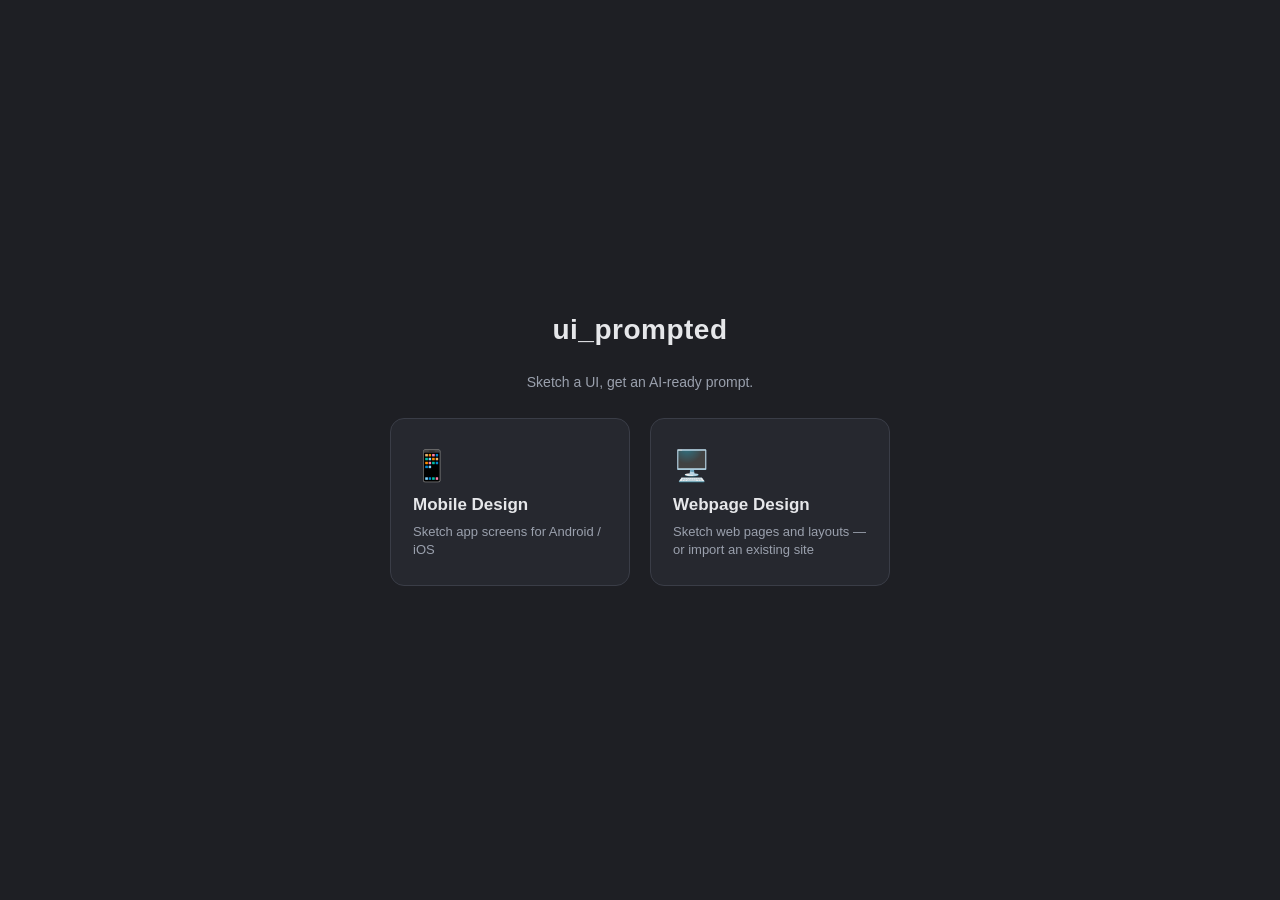
<file: index.html>
<!DOCTYPE html>
<!--
  ui_prompted — 入口页 / Entry page
  选择设计类型：手机端 / 网页端。Pick a design mode: mobile or webpage.
  自包含（不依赖 sketcher.css/js）。Self-contained (no sketcher.css/js dependency).
-->
<html lang="en">
<head>
<meta charset="UTF-8">
<meta name="viewport" content="width=device-width, initial-scale=1.0">
<title>ui_prompted</title>
<style>
  :root {
    --bg: #1e1f24;
    --panel: #26282f;
    --panel-2: #2e3038;
    --border: #3a3d47;
    --text: #e6e7ea;
    --muted: #9aa0ad;
    --accent: #5b9dff;
  }
  * { box-sizing: border-box; }
  html, body { margin: 0; height: 100%; }
  body {
    font-family: -apple-system, "Segoe UI", "PingFang SC", "Microsoft YaHei", Roboto, sans-serif;
    background: var(--bg);
    color: var(--text);
    display: flex;
    flex-direction: column;
    align-items: center;
    justify-content: center;
    gap: 28px;
    padding: 24px;
  }
  h1 { margin: 0; font-size: 28px; letter-spacing: .5px; }
  .sub { margin: 0; color: var(--muted); font-size: 14px; }
  .cards { display: flex; gap: 20px; flex-wrap: wrap; justify-content: center; }
  .card {
    display: flex; flex-direction: column; gap: 8px;
    width: 240px; padding: 26px 22px;
    background: var(--panel);
    border: 1px solid var(--border);
    border-radius: 14px;
    color: var(--text);
    text-decoration: none;
    transition: border-color .15s, background .15s, transform .15s;
  }
  .card:hover {
    border-color: var(--accent);
    background: var(--panel-2);
    transform: translateY(-2px);
  }
  .card .emoji { font-size: 30px; }
  .card b { font-size: 17px; }
  .card span { color: var(--muted); font-size: 13px; line-height: 1.4; }
</style>
</head>
<body>
  <h1>ui_prompted</h1>
  <p class="sub">Sketch a UI, get an AI-ready prompt.</p>
  <div class="cards">
    <a class="card" href="mobile_design.html">
      <span class="emoji">📱</span>
      <b>Mobile Design</b>
      <span>Sketch app screens for Android / iOS</span>
    </a>
    <a class="card" href="webpage_design.html">
      <span class="emoji">🖥️</span>
      <b>Webpage Design</b>
      <span>Sketch web pages and layouts — or import an existing site</span>
    </a>
  </div>
</body>
</html>
</file>
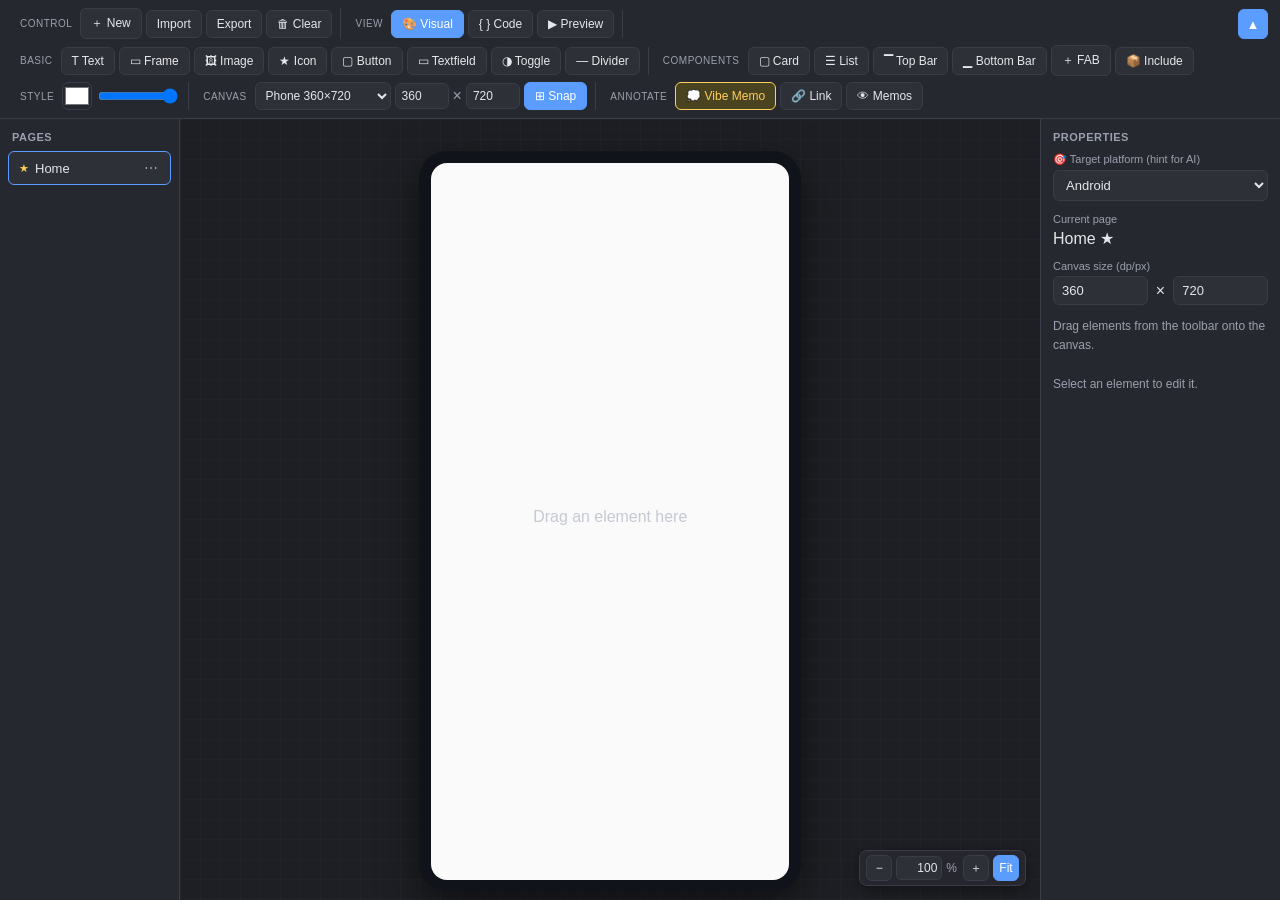
<file: mobile_design.html>
<!DOCTYPE html>
<!--
  ui_prompted — 手机端 UI 草图工具 / Mobile UI sketch tool (Android / iOS)
  无需构建，浏览器直接打开。配置在本页内联（APP_CONFIG），引擎在 sketcher.js。
  No build step, open directly in a browser. Config is inline (APP_CONFIG); engine in sketcher.js.
-->
<html lang="en">
<head>
<meta charset="UTF-8">
<meta name="viewport" content="width=device-width, initial-scale=1.0">
<title>ui_prompted · Mobile UI Sketch</title>
<link rel="stylesheet" href="sketcher.css">
</head>
<body class="mode-visual">

<!-- always-visible collapse/expand toggle / 始终可见的折叠·展开按钮 -->
<button class="tool" id="tbToggle" data-act="toggletb" title="Collapse / expand toolbar">▲</button>

<!-- ======== Toolbar / 工具栏 ======== -->
<div id="toolbar">
  <div class="group">
    <span class="group-label">Control</span>
    <button class="tool" data-act="newpage">＋ New</button>
    <button class="tool" data-act="import">Import</button>
    <button class="tool" data-act="export">Export</button>
    <button class="tool" data-act="clear" title="Clear everything (all pages)">🗑 Clear</button>
  </div>

  <div class="group">
    <span class="group-label">View</span>
    <button class="tool" data-act="view" data-mode="visual">🎨 Visual</button>
    <button class="tool" data-act="view" data-mode="code">{ } Code</button>
    <button class="tool" data-act="view" data-mode="preview">▶ Preview</button>
  </div>

  <!-- element palette, generated from APP_CONFIG.palette / 元素面板，由 APP_CONFIG.palette 生成 -->
  <div id="paletteGroups" style="display:contents"></div>

  <div class="group">
    <span class="group-label">Style</span>
    <input type="color" id="fillColor" value="#ffffff" title="Color">
    <input type="range" id="opacity" min="0" max="1" step="0.05" value="1" title="Opacity">
  </div>

  <div class="group">
    <span class="group-label">Canvas</span>
    <select id="canvasPreset" title="Preset size"></select>
    <input type="number" id="canvasW" class="num" min="120" max="2000" title="Width">
    <span style="color:var(--muted)">×</span>
    <input type="number" id="canvasH" class="num" min="120" max="4000" title="Height">
    <button class="tool active" id="snapBtn" data-act="snap" title="Snap (grid + guides)">⊞ Snap</button>
  </div>

  <div class="group">
    <span class="group-label">Annotate</span>
    <div class="tool vibe draw" draggable="true" data-type="memo">💭 Vibe Memo</div>
    <button class="tool" data-act="link">🔗 Link</button>
    <button class="tool" id="toggleMemo" data-act="foldmemo">👁 Memos</button>
  </div>
</div>

<!-- ======== Mini bar (collapsed) / 折叠后的细条 ======== -->
<div id="tbMini">
  <span class="group-label" style="margin-right:8px">COLLAPSED · tap ▼ to expand</span>
  <button class="tool" data-act="view" data-mode="visual">🎨 Visual</button>
  <button class="tool" data-act="view" data-mode="code">{ } Code</button>
  <button class="tool" data-act="view" data-mode="preview">▶ Preview</button>
</div>

<!-- ======== Main / 主区域 ======== -->
<div id="main">
  <!-- Page list / 页面列表 -->
  <div id="pages">
    <h3>Pages</h3>
    <div id="pageList"></div>
  </div>

  <!-- Canvas / 画布 -->
  <div id="stage">
    <div id="frame" class="frame-phone">
      <svg id="canvas" width="360" height="720" viewBox="0 0 360 720">
        <g id="elLayer"></g>
        <g id="memoLayer"></g>
        <g id="overlay"></g>
      </svg>
    </div>
    <!-- zoom control / 缩放控件 -->
    <div id="zoombar">
      <button class="tool" id="zOut" title="Zoom out">−</button>
      <input type="text" id="zVal" title="Zoom %"><span class="pct">%</span>
      <button class="tool" id="zIn" title="Zoom in">＋</button>
      <button class="tool" id="zFit" title="Fit to window">Fit</button>
    </div>
  </div>

  <!-- Code editor / 代码编辑器 -->
  <div id="codeView">
    <div class="code-toolbar">
      <span>Markdown + XML (editable)</span>
      <span class="spacer"></span>
      <button class="tool primary" id="cApply">✓ Apply</button>
      <button class="tool" id="cRegen">↻ Regenerate</button>
      <button class="tool" id="cCopy">📋 Copy</button>
      <button class="tool" id="cDownload">⬇ Download .md</button>
    </div>
    <div class="code-wrap">
      <pre id="codeHl" aria-hidden="true"><code></code></pre>
      <textarea id="codeArea" spellcheck="false"></textarea>
    </div>
  </div>

  <!-- Properties / 属性面板 -->
  <div id="props">
    <h3>Properties</h3>
    <div id="propBody"></div>
  </div>
</div>

<div class="toast" id="toast"></div>
<input type="file" id="fileInput" accept=".json,application/json" style="display:none">

<script>
"use strict";
// ====================================================================
// Mobile config / 手机端配置 — read by sketcher.js (load order matters)
// ====================================================================
window.APP_CONFIG = {
  storeKey: "ui_prompted-project-v1",
  storeKeyLegacy: "easy-xml-project-v1",   // pre-rename key; read once for migration
  prefsKey: "ui_prompted-prefs-v1",
  prefsKeyLegacy: "easy-xml-prefs-v1",
  targets: ["Android", "iOS", "Web", "Desktop", "Mobile (generic)"],
  defaultTarget: "Android",
  defaultCanvas: { w: 360, h: 720 },
  canvasPresets: [
    { label: "Phone 360×720",    w: 360,  h: 720 },
    { label: "Phone 360×800",    w: 360,  h: 800 },
    { label: "Phone L 412×915",  w: 412,  h: 915 },
    { label: "Compact 320×568",  w: 320,  h: 568 },
    { label: "Tablet 800×1280",  w: 800,  h: 1280 },
    { label: "Web 1280×800",     w: 1280, h: 800 },
    { label: "Desktop 1440×900", w: 1440, h: 900 },
  ],
  mdFilename: "android-ui.md",
  jsonFilename: "ui_prompted-project.json",
  palette: [
    { label: "Basic",      types: ["text", "rect", "image", "icon", "button", "textfield", "toggle", "divider"] },
    { label: "Components", types: ["card", "list", "topbar", "bottombar", "fab", "include"] },
  ],
  // Each type: defaults (w/h/text/color), optional textPos / posPicker / place(),
  // and draw(g, el) using engine helpers rect/label/line/circle/textXY.
  // 每个类型：默认值，及可选 textPos / posPicker / place()，draw 使用引擎辅助函数。
  types: {
    text: {
      label: "T Text", w: 160, h: 28, text: "Text", color: "#1d2330", textPos: "ml",
      draw(g, el) {
        // plain text label, no box / 纯文本，无边框
        const s = Math.min(Math.max(el.h * 0.7, 12), 28), p = textXY(el, s);
        label(g, p.x, p.y, el.text || "Text", el.color || "#1d2330", s, p.anchor);
      },
    },
    rect: {
      label: "▭ Frame", w: 200, h: 130, text: "", textPos: "tl", posPicker: true,
      draw(g, el) {
        const op = el.opacity != null ? el.opacity : 1;
        rect(g, 0, 0, el.w, el.h, el.color, op, "#3a3d47", 8);
        if (el.text) { const s = 14, p = textXY(el, s); label(g, p.x, p.y, el.text, "#1d2330", s, p.anchor); }
      },
    },
    image: {
      label: "🖼 Image", w: 200, h: 140, text: "", color: "#eef0f3",
      draw(g, el) {
        const op = el.opacity != null ? el.opacity : 1;
        rect(g, 0, 0, el.w, el.h, el.color || "#eef0f3", op, "#c4c9d2", 8);
        line(g, 0, 0, el.w, el.h, "#c4c9d2"); line(g, el.w, 0, 0, el.h, "#c4c9d2");
        label(g, el.w / 2, el.h / 2 + 6, el.text || "🖼", "#8a8f99", 16, "middle");
      },
    },
    icon: {
      label: "★ Icon", w: 44, h: 44, text: "★", color: "#1d2330",
      draw(g, el) {
        const s = Math.min(el.w, el.h) * 0.82;
        label(g, el.w / 2, el.h / 2 + s * 0.35, el.text || "★", el.color || "#1d2330", s, "middle");
      },
    },
    button: {
      label: "▢ Button", w: 140, h: 46, text: "Button", textPos: "mc", posPicker: true,
      draw(g, el) {
        const op = el.opacity != null ? el.opacity : 1;
        rect(g, 0, 0, el.w, el.h, el.color, op, "#3a3d47", 22);
        const s = 15, p = textXY(el, s);
        label(g, p.x, p.y, el.text || "Button", "#1d2330", s, p.anchor, 600);
      },
    },
    textfield: {
      label: "▭ Textfield", w: 240, h: 46, text: "Input...", textPos: "ml", posPicker: true,
      draw(g, el) {
        const op = el.opacity != null ? el.opacity : 1;
        rect(g, 0, 0, el.w, el.h, el.color, op, "#3a3d47", 6);
        const s = 14, p = textXY(el, s);
        label(g, p.x, p.y, el.text || "Input...", el.text ? "#444" : "#8a8f99", s, p.anchor);
      },
    },
    toggle: {
      label: "◑ Toggle", w: 52, h: 30, text: "", color: "#5b9dff",
      draw(g, el) {
        const op = el.opacity != null ? el.opacity : 1;
        const rr = el.h / 2;
        rect(g, 0, 0, el.w, el.h, el.color || "#5b9dff", op, "none", rr);   // "on" track
        circle(g, el.w - rr, rr, rr - 3, "#fff", "none");                   // knob right
      },
    },
    divider: {
      label: "— Divider", w: 240, h: 2, text: "", color: "#d0d0d0",
      place(el, W, H, x, y) { el.w = Math.min(W, 240); el.x = clamp(x - el.w / 2, 0, W - el.w); },
      draw(g, el) {
        const op = el.opacity != null ? el.opacity : 1;
        rect(g, 0, 0, el.w, Math.max(1, el.h), el.color || "#d0d0d0", op, "none", 0);
      },
    },
    card: {
      label: "▢ Card", w: 240, h: 160, text: "", textPos: "tl",
      draw(g, el) {
        const op = el.opacity != null ? el.opacity : 1;
        rect(g, 2, 3, el.w, el.h, "#00000018", op, "none", 12);   // soft shadow / 阴影
        rect(g, 0, 0, el.w, el.h, el.color === "#ffffff" || !el.color ? "#ffffff" : el.color, op, "#e2e5ea", 12);
        if (el.text) { const s = 14, p = textXY(el, s); label(g, p.x, p.y, el.text, "#1d2330", s, p.anchor, 600); }
      },
    },
    list: {
      label: "☰ List", w: 260, h: 220, text: "Item",
      draw(g, el) {
        const op = el.opacity != null ? el.opacity : 1;
        rect(g, 0, 0, el.w, el.h, el.color, op, "#3a3d47", 8);
        const rows = Math.max(2, Math.floor(el.h / 44));
        for (let i = 1; i < rows; i++) { const ly = i * (el.h / rows); line(g, 0, ly, el.w, ly, "#e3e3e3"); }
        for (let i = 0; i < rows; i++) {
          const ly = i * (el.h / rows) + (el.h / rows) / 2 + 4;
          label(g, 14, ly, (el.text || "Item") + " " + (i + 1), "#4a4f59", 13, "start");
        }
      },
    },
    topbar: {
      label: "▔ Top Bar", w: 360, h: 56, text: "Title",
      place(el, W, H) { el.w = W; el.x = 0; el.y = 0; },
      draw(g, el) {
        const op = el.opacity != null ? el.opacity : 1;
        rect(g, 0, 0, el.w, el.h, el.color === "#ffffff" || !el.color ? "#5b9dff" : el.color, op, "none", 0);
        label(g, 16, el.h / 2 + 6, "≡", "#fff", 20, "start");
        label(g, 46, el.h / 2 + 5, el.text || "Title", "#fff", 16, "start", 600);
        label(g, el.w - 16, el.h / 2 + 6, "⋮", "#fff", 20, "end");
      },
    },
    bottombar: {
      label: "▁ Bottom Bar", w: 360, h: 60, text: "Home,Search,Profile",
      place(el, W, H) { el.w = W; el.x = 0; el.y = H - el.h; },
      draw(g, el) {
        const op = el.opacity != null ? el.opacity : 1;
        rect(g, 0, 0, el.w, el.h, el.color === "#ffffff" || !el.color ? "#ffffff" : el.color, op, "#e2e5ea", 0);
        const items = (el.text || "Tab").split(",").map(s => s.trim()).filter(Boolean);
        const n = Math.max(1, items.length);
        items.forEach((it, i) => {
          const cx = (i + 0.5) * (el.w / n);
          circle(g, cx, el.h * 0.32, 8, i === 0 ? "#5b9dff" : "#b9bfca", "none");
          label(g, cx, el.h * 0.78, it, i === 0 ? "#5b9dff" : "#8a8f99", 11, "middle");
        });
      },
    },
    fab: {
      label: "＋ FAB", w: 56, h: 56, text: "＋", color: "#5b9dff",
      place(el, W, H) { el.x = clamp(W - el.w - 16, 0, W - el.w); el.y = clamp(H - el.h - 16, 0, H - el.h); },
      draw(g, el) {
        const rr = Math.min(el.w, el.h) / 2;
        circle(g, el.w / 2, el.h / 2, rr, el.color || "#5b9dff", "none");
        label(g, el.w / 2, el.h / 2 + 8, el.text || "＋", "#fff", rr, "middle", 600);
      },
    },
  },
};
</script>
<script src="sketcher.js"></script>
</body>
</html>
</file>
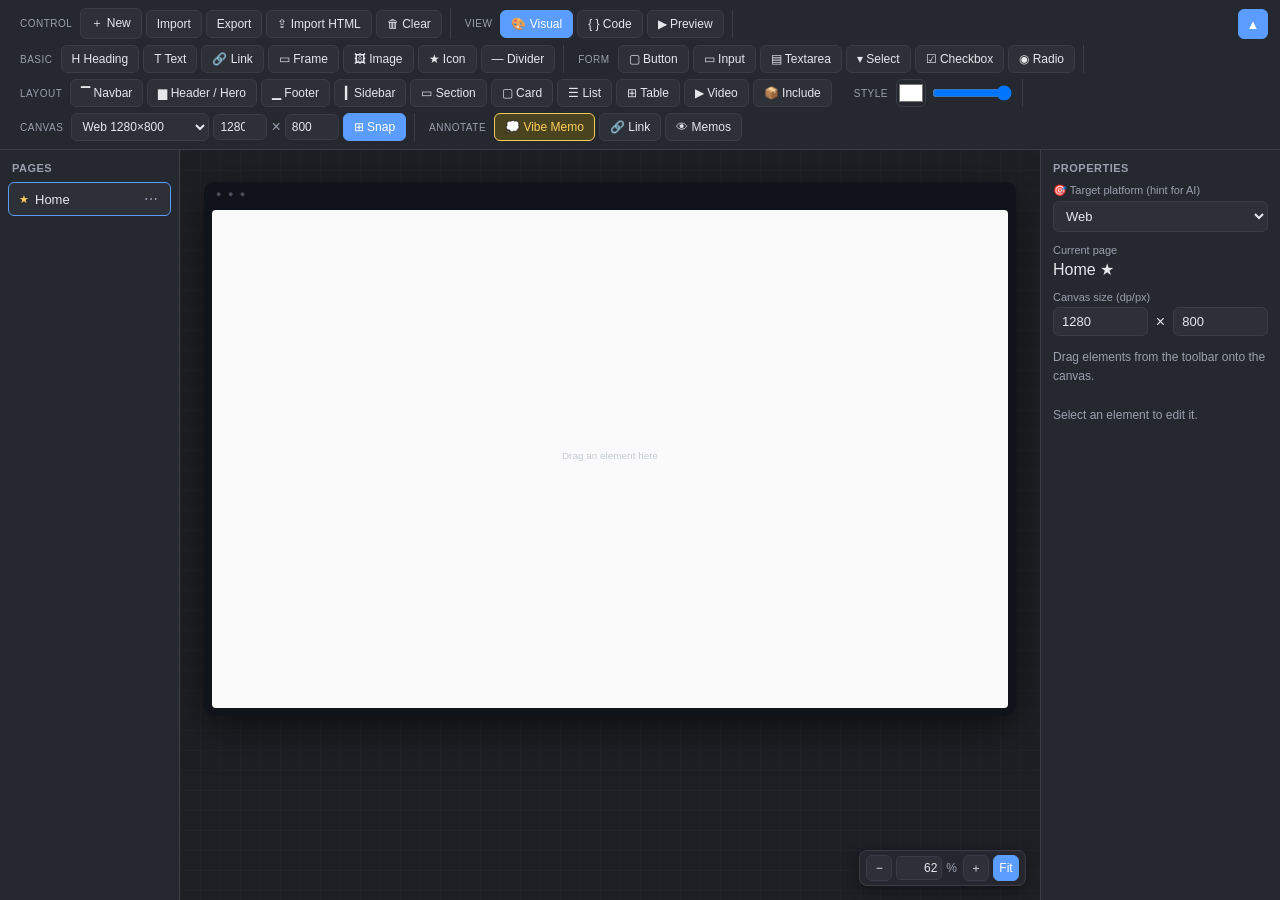
<file: webpage_design.html>
<!DOCTYPE html>
<!--
  ui_prompted — 网页端 UI 草图工具 / Webpage UI sketch tool
  无需构建，浏览器直接打开。配置在本页内联（APP_CONFIG），引擎在 sketcher.js。
  No build step, open directly in a browser. Config is inline (APP_CONFIG); engine in sketcher.js.
-->
<html lang="en">
<head>
<meta charset="UTF-8">
<meta name="viewport" content="width=device-width, initial-scale=1.0">
<title>ui_prompted · Webpage UI Sketch</title>
<link rel="stylesheet" href="sketcher.css">
</head>
<body class="mode-visual">

<!-- always-visible collapse/expand toggle / 始终可见的折叠·展开按钮 -->
<button class="tool" id="tbToggle" data-act="toggletb" title="Collapse / expand toolbar">▲</button>

<!-- ======== Toolbar / 工具栏 ======== -->
<div id="toolbar">
  <div class="group">
    <span class="group-label">Control</span>
    <button class="tool" data-act="newpage">＋ New</button>
    <button class="tool" data-act="import">Import</button>
    <button class="tool" data-act="export">Export</button>
    <button class="tool" id="importHtmlBtn" title="Import an existing website (HTML/CSS) as sketch elements">⇪ Import HTML</button>
    <button class="tool" data-act="clear" title="Clear everything (all pages)">🗑 Clear</button>
  </div>

  <div class="group">
    <span class="group-label">View</span>
    <button class="tool" data-act="view" data-mode="visual">🎨 Visual</button>
    <button class="tool" data-act="view" data-mode="code">{ } Code</button>
    <button class="tool" data-act="view" data-mode="preview">▶ Preview</button>
  </div>

  <!-- element palette, generated from APP_CONFIG.palette / 元素面板，由 APP_CONFIG.palette 生成 -->
  <div id="paletteGroups" style="display:contents"></div>

  <div class="group">
    <span class="group-label">Style</span>
    <input type="color" id="fillColor" value="#ffffff" title="Color">
    <input type="range" id="opacity" min="0" max="1" step="0.05" value="1" title="Opacity">
  </div>

  <div class="group">
    <span class="group-label">Canvas</span>
    <select id="canvasPreset" title="Preset size"></select>
    <input type="number" id="canvasW" class="num" min="120" max="4000" title="Width">
    <span style="color:var(--muted)">×</span>
    <input type="number" id="canvasH" class="num" min="120" max="4000" title="Height">
    <button class="tool active" id="snapBtn" data-act="snap" title="Snap (grid + guides)">⊞ Snap</button>
  </div>

  <div class="group">
    <span class="group-label">Annotate</span>
    <div class="tool vibe draw" draggable="true" data-type="memo">💭 Vibe Memo</div>
    <button class="tool" data-act="link">🔗 Link</button>
    <button class="tool" id="toggleMemo" data-act="foldmemo">👁 Memos</button>
  </div>
</div>

<!-- ======== Mini bar (collapsed) / 折叠后的细条 ======== -->
<div id="tbMini">
  <span class="group-label" style="margin-right:8px">COLLAPSED · click ▼ to expand</span>
  <button class="tool" data-act="view" data-mode="visual">🎨 Visual</button>
  <button class="tool" data-act="view" data-mode="code">{ } Code</button>
  <button class="tool" data-act="view" data-mode="preview">▶ Preview</button>
</div>

<!-- ======== Main / 主区域 ======== -->
<div id="main">
  <!-- Page list / 页面列表 -->
  <div id="pages">
    <h3>Pages</h3>
    <div id="pageList"></div>
  </div>

  <!-- Canvas / 画布 -->
  <div id="stage">
    <div id="frame" class="frame-browser">
      <svg id="canvas" width="1280" height="800" viewBox="0 0 1280 800">
        <g id="elLayer"></g>
        <g id="memoLayer"></g>
        <g id="overlay"></g>
      </svg>
    </div>
    <!-- zoom control / 缩放控件 -->
    <div id="zoombar">
      <button class="tool" id="zOut" title="Zoom out">−</button>
      <input type="text" id="zVal" title="Zoom %"><span class="pct">%</span>
      <button class="tool" id="zIn" title="Zoom in">＋</button>
      <button class="tool" id="zFit" title="Fit to window">Fit</button>
    </div>
  </div>

  <!-- Code editor / 代码编辑器 -->
  <div id="codeView">
    <div class="code-toolbar">
      <span>Markdown + XML (editable)</span>
      <span class="spacer"></span>
      <button class="tool primary" id="cApply">✓ Apply</button>
      <button class="tool" id="cRegen">↻ Regenerate</button>
      <button class="tool" id="cCopy">📋 Copy</button>
      <button class="tool" id="cDownload">⬇ Download .md</button>
    </div>
    <div class="code-wrap">
      <pre id="codeHl" aria-hidden="true"><code></code></pre>
      <textarea id="codeArea" spellcheck="false"></textarea>
    </div>
  </div>

  <!-- Properties / 属性面板 -->
  <div id="props">
    <h3>Properties</h3>
    <div id="propBody"></div>
  </div>
</div>

<div class="toast" id="toast"></div>
<input type="file" id="fileInput" accept=".json,application/json" style="display:none">
<input type="file" id="htmlFiles" multiple accept=".html,.htm,.css" style="display:none">
<input type="file" id="htmlFolder" webkitdirectory style="display:none">

<script>
"use strict";
// ====================================================================
// Webpage config / 网页端配置 — read by sketcher.js (load order matters)
// Element vocabulary follows basic HTML elements / 元素词汇贴合 HTML 基本元素
// ====================================================================
window.APP_CONFIG = {
  storeKey: "ui_prompted-web-project-v1",
  storeKeyLegacy: null,
  prefsKey: "ui_prompted-web-prefs-v1",
  prefsKeyLegacy: null,
  targets: ["Web", "Web (responsive)", "Web (desktop-first)", "PWA"],
  defaultTarget: "Web",
  defaultCanvas: { w: 1280, h: 800 },
  canvasPresets: [
    { label: "Web 1280×800",      w: 1280, h: 800 },
    { label: "Laptop 1366×768",   w: 1366, h: 768 },
    { label: "Desktop 1440×900",  w: 1440, h: 900 },
    { label: "Full HD 1920×1080", w: 1920, h: 1080 },
    { label: "Tablet 768×1024",   w: 768,  h: 1024 },
    { label: "Mobile 390×844",    w: 390,  h: 844 },
  ],
  mdFilename: "web-ui.md",
  jsonFilename: "ui_prompted-web-project.json",
  notePlaceholder: "e.g. primary CTA, submits the signup form on click…",
  palette: [
    { label: "Basic",  types: ["heading", "text", "link", "rect", "image", "icon", "divider"] },
    { label: "Form",   types: ["button", "input", "textarea", "select", "checkbox", "radio"] },
    { label: "Layout", types: ["navbar", "header", "footer", "sidebar", "section", "card", "list", "table", "video", "include"] },
  ],
  types: {
    heading: {
      label: "H Heading", w: 320, h: 40, text: "Heading", color: "#1d2330", textPos: "ml",
      draw(g, el) {
        const s = Math.min(Math.max(el.h * 0.7, 16), 34), p = textXY(el, s);
        label(g, p.x, p.y, el.text || "Heading", el.color || "#1d2330", s, p.anchor, 700);
      },
    },
    text: {
      label: "T Text", w: 280, h: 24, text: "Paragraph text", color: "#1d2330", textPos: "ml",
      draw(g, el) {
        const s = Math.min(Math.max(el.h * 0.7, 12), 28), p = textXY(el, s);
        label(g, p.x, p.y, el.text || "Text", el.color || "#1d2330", s, p.anchor);
      },
    },
    link: {
      label: "🔗 Link", w: 120, h: 22, text: "Link", color: "#2563eb", textPos: "ml",
      draw(g, el) {
        const s = Math.min(Math.max(el.h * 0.7, 12), 24), p = textXY(el, s);
        label(g, p.x, p.y, el.text || "Link", el.color || "#2563eb", s, p.anchor);
        const tw = (el.text || "Link").length * s * 0.55;   // approx underline width / 近似下划线宽
        line(g, p.x, p.y + 3, p.x + Math.min(tw, el.w - 10), p.y + 3, el.color || "#2563eb");
      },
    },
    rect: {
      label: "▭ Frame", w: 280, h: 160, text: "", textPos: "tl", posPicker: true,
      draw(g, el) {
        const op = el.opacity != null ? el.opacity : 1;
        rect(g, 0, 0, el.w, el.h, el.color, op, "#3a3d47", 6);
        if (el.text) { const s = 14, p = textXY(el, s); label(g, p.x, p.y, el.text, "#1d2330", s, p.anchor); }
      },
    },
    image: {
      label: "🖼 Image", w: 240, h: 160, text: "", color: "#eef0f3",
      draw(g, el) {
        const op = el.opacity != null ? el.opacity : 1;
        rect(g, 0, 0, el.w, el.h, el.color || "#eef0f3", op, "#c4c9d2", 6);
        line(g, 0, 0, el.w, el.h, "#c4c9d2"); line(g, el.w, 0, 0, el.h, "#c4c9d2");
        label(g, el.w / 2, el.h / 2 + 6, el.text || "🖼", "#8a8f99", 16, "middle");
      },
    },
    icon: {
      label: "★ Icon", w: 40, h: 40, text: "★", color: "#1d2330",
      draw(g, el) {
        const s = Math.min(el.w, el.h) * 0.82;
        label(g, el.w / 2, el.h / 2 + s * 0.35, el.text || "★", el.color || "#1d2330", s, "middle");
      },
    },
    divider: {
      label: "— Divider", w: 320, h: 2, text: "", color: "#d0d0d0",
      place(el, W, H, x, y) { el.w = Math.min(W, 320); el.x = clamp(x - el.w / 2, 0, W - el.w); },
      draw(g, el) {
        const op = el.opacity != null ? el.opacity : 1;
        rect(g, 0, 0, el.w, Math.max(1, el.h), el.color || "#d0d0d0", op, "none", 0);
      },
    },
    button: {
      label: "▢ Button", w: 140, h: 40, text: "Button", textPos: "mc", posPicker: true,
      draw(g, el) {
        const op = el.opacity != null ? el.opacity : 1;
        rect(g, 0, 0, el.w, el.h, el.color, op, "#3a3d47", 6);
        const s = 15, p = textXY(el, s);
        label(g, p.x, p.y, el.text || "Button", "#1d2330", s, p.anchor, 600);
      },
    },
    input: {
      label: "▭ Input", w: 260, h: 38, text: "Input...", textPos: "ml", posPicker: true,
      draw(g, el) {
        const op = el.opacity != null ? el.opacity : 1;
        rect(g, 0, 0, el.w, el.h, el.color, op, "#3a3d47", 4);
        const s = 14, p = textXY(el, s);
        label(g, p.x, p.y, el.text || "Input...", el.text ? "#444" : "#8a8f99", s, p.anchor);
      },
    },
    textarea: {
      label: "▤ Textarea", w: 320, h: 100, text: "Text...", textPos: "tl",
      draw(g, el) {
        const op = el.opacity != null ? el.opacity : 1;
        rect(g, 0, 0, el.w, el.h, el.color, op, "#3a3d47", 4);
        const s = 14, p = textXY(el, s);
        label(g, p.x, p.y, el.text || "Text...", el.text ? "#444" : "#8a8f99", s, p.anchor);
        // resize grip at bottom-right / 右下角拖拽纹
        line(g, el.w - 10, el.h - 3, el.w - 3, el.h - 10, "#9aa0ad");
        line(g, el.w - 6, el.h - 3, el.w - 3, el.h - 6, "#9aa0ad");
      },
    },
    select: {
      label: "▾ Select", w: 200, h: 38, text: "Option", textPos: "ml",
      draw(g, el) {
        const op = el.opacity != null ? el.opacity : 1;
        rect(g, 0, 0, el.w, el.h, el.color, op, "#3a3d47", 4);
        const s = 14, p = textXY(el, s);
        label(g, p.x, p.y, el.text || "Option", "#444", s, p.anchor);
        label(g, el.w - 12, el.h / 2 + 5, "▾", "#8a8f99", 14, "end");
      },
    },
    checkbox: {
      label: "☑ Checkbox", w: 160, h: 24, text: "Checkbox",
      draw(g, el) {
        const op = el.opacity != null ? el.opacity : 1;
        const cy = el.h / 2;
        rect(g, 0, cy - 8, 16, 16, "#ffffff", op, "#3a3d47", 3);
        label(g, 8, cy + 5, "✓", "#2563eb", 13, "middle", 700);
        label(g, 24, cy + 5, el.text || "Checkbox", "#1d2330", 14, "start");
      },
    },
    radio: {
      label: "◉ Radio", w: 160, h: 24, text: "Radio",
      draw(g, el) {
        const cy = el.h / 2;
        circle(g, 8, cy, 8, "#ffffff", "#3a3d47");
        circle(g, 8, cy, 4, "#2563eb", "none");
        label(g, 24, cy + 5, el.text || "Radio", "#1d2330", 14, "start");
      },
    },
    navbar: {
      label: "▔ Navbar", w: 1280, h: 64, text: "Home,Products,About,Contact",
      place(el, W, H) { el.w = W; el.x = 0; el.y = 0; },
      draw(g, el) {
        const op = el.opacity != null ? el.opacity : 1;
        rect(g, 0, 0, el.w, el.h, el.color === "#ffffff" || !el.color ? "#ffffff" : el.color, op, "#e2e5ea", 0);
        label(g, 20, el.h / 2 + 5, "◼ Logo", "#1d2330", 16, "start", 700);
        const items = (el.text || "Menu").split(",").map(s => s.trim()).filter(Boolean);
        const n = Math.max(1, items.length);
        items.forEach((it, i) => {
          const cx = el.w * 0.45 + (i + 0.5) * (el.w * 0.52 / n);
          label(g, cx, el.h / 2 + 5, it, "#4a4f59", 14, "middle");
        });
      },
    },
    header: {
      label: "▆ Header / Hero", w: 1280, h: 240, text: "Hero headline",
      place(el, W, H) { el.w = W; el.x = 0; },
      draw(g, el) {
        const op = el.opacity != null ? el.opacity : 1;
        rect(g, 0, 0, el.w, el.h, el.color === "#ffffff" || !el.color ? "#eef2f8" : el.color, op, "none", 0);
        label(g, el.w / 2, el.h / 2, el.text || "Hero headline", "#1d2330", 28, "middle", 700);
        label(g, el.w / 2, el.h / 2 + 26, "Sub copy goes here", "#8a8f99", 14, "middle");
      },
    },
    footer: {
      label: "▁ Footer", w: 1280, h: 120, text: "© 2026 Company",
      place(el, W, H) { el.w = W; el.x = 0; el.y = H - el.h; },
      draw(g, el) {
        const op = el.opacity != null ? el.opacity : 1;
        rect(g, 0, 0, el.w, el.h, el.color === "#ffffff" || !el.color ? "#2b2f3a" : el.color, op, "none", 0);
        label(g, el.w / 2, el.h / 2 + 5, el.text || "© 2026 Company", "#c4c9d2", 13, "middle");
      },
    },
    sidebar: {
      label: "▎Sidebar", w: 240, h: 800, text: "Menu 1,Menu 2,Menu 3",
      place(el, W, H) { el.h = H; el.x = 0; el.y = 0; },
      draw(g, el) {
        const op = el.opacity != null ? el.opacity : 1;
        rect(g, 0, 0, el.w, el.h, el.color === "#ffffff" || !el.color ? "#f5f6f8" : el.color, op, "#e2e5ea", 0);
        const items = (el.text || "Menu").split(",").map(s => s.trim()).filter(Boolean);
        items.forEach((it, i) => {
          const ly = 24 + i * 40;
          if (ly > el.h - 12) return;
          label(g, 16, ly + 5, it, "#4a4f59", 14, "start");
          line(g, 8, ly + 20, el.w - 8, ly + 20, "#e3e3e3");
        });
      },
    },
    section: {
      label: "▭ Section", w: 960, h: 300, text: "Section", textPos: "tl", posPicker: true,
      draw(g, el) {
        const op = el.opacity != null ? el.opacity : 1;
        rect(g, 0, 0, el.w, el.h, el.color === "#ffffff" || !el.color ? "#fdfdfd" : el.color, op, "#c4c9d2", 4);
        if (el.text) { const s = 13, p = textXY(el, s); label(g, p.x, p.y, el.text, "#8a8f99", s, p.anchor, 600); }
      },
    },
    card: {
      label: "▢ Card", w: 280, h: 200, text: "", textPos: "tl",
      draw(g, el) {
        const op = el.opacity != null ? el.opacity : 1;
        rect(g, 2, 3, el.w, el.h, "#00000018", op, "none", 10);   // soft shadow / 阴影
        rect(g, 0, 0, el.w, el.h, el.color === "#ffffff" || !el.color ? "#ffffff" : el.color, op, "#e2e5ea", 10);
        if (el.text) { const s = 14, p = textXY(el, s); label(g, p.x, p.y, el.text, "#1d2330", s, p.anchor, 600); }
      },
    },
    list: {
      label: "☰ List", w: 300, h: 220, text: "Item",
      draw(g, el) {
        const op = el.opacity != null ? el.opacity : 1;
        rect(g, 0, 0, el.w, el.h, el.color, op, "#3a3d47", 6);
        const rows = Math.max(2, Math.floor(el.h / 44));
        for (let i = 1; i < rows; i++) { const ly = i * (el.h / rows); line(g, 0, ly, el.w, ly, "#e3e3e3"); }
        for (let i = 0; i < rows; i++) {
          const ly = i * (el.h / rows) + (el.h / rows) / 2 + 4;
          label(g, 14, ly, (el.text || "Item") + " " + (i + 1), "#4a4f59", 13, "start");
        }
      },
    },
    table: {
      label: "⊞ Table", w: 480, h: 220, text: "Col A,Col B,Col C",
      draw(g, el) {
        const op = el.opacity != null ? el.opacity : 1;
        rect(g, 0, 0, el.w, el.h, el.color, op, "#3a3d47", 4);
        const headH = 32;
        rect(g, 0, 0, el.w, headH, "#f0f2f5", op, "#3a3d47", 4);
        const cols = (el.text || "Col").split(",").map(s => s.trim()).filter(Boolean);
        const n = Math.max(1, cols.length);
        cols.forEach((c, i) => {
          const cx = (i + 0.5) * (el.w / n);
          label(g, cx, headH / 2 + 5, c, "#1d2330", 13, "middle", 600);
        });
        for (let i = 1; i < n; i++) line(g, i * (el.w / n), 0, i * (el.w / n), el.h, "#e3e3e3");
        const rows = Math.max(1, Math.floor((el.h - headH) / 36));
        for (let i = 1; i <= rows; i++) {
          const ly = headH + i * ((el.h - headH) / rows);
          if (ly < el.h - 2) line(g, 0, ly, el.w, ly, "#e3e3e3");
        }
      },
    },
    video: {
      label: "▶ Video", w: 320, h: 180, text: "",
      draw(g, el) {
        const op = el.opacity != null ? el.opacity : 1;
        rect(g, 0, 0, el.w, el.h, el.color === "#ffffff" || !el.color ? "#2b2f3a" : el.color, op, "none", 6);
        circle(g, el.w / 2, el.h / 2, Math.min(el.w, el.h) * 0.16, "#ffffff", "none");
        label(g, el.w / 2 + 2, el.h / 2 + 6, "▶", "#2b2f3a", Math.min(el.w, el.h) * 0.18, "middle");
      },
    },
  },
};
</script>
<script src="sketcher.js"></script>
<script src="html_import.js"></script>
<script>
"use strict";
// ====================================================================
// Import HTML glue / 导入现有网页（webpage 页特有，引擎之外）
// HtmlImport 拍平 → 这里建页、配真实 id、按页名接好 iframe 链接。
// ====================================================================
(function () {
  const filesInput = $("#htmlFiles");
  const folderInput = $("#htmlFolder");

  $("#importHtmlBtn").onclick = (e) => {
    const r = e.target.getBoundingClientRect();
    openPopmenu(r.left, r.bottom + 4, [
      { label: "📄 Select files (.html + .css)", action: () => filesInput.click() },
      { label: "📁 Select a folder", action: () => folderInput.click() },
    ]);
  };

  function handleFiles(files) {
    if (!files || !files.length) return;
    const all = [...files];
    const htmls = all.filter(f => /\.html?$/i.test(f.name));
    if (!htmls.length) { toast("No .html file in the selection"); return; }
    const run = (mainFile) => {
      toast("Importing…");
      HtmlImport.importHtmlFiles(all, { canvasW: cw(), htmlFile: mainFile })
        .then(applyHtmlImport)
        .catch(err => { console.warn("HTML import failed", err); toast("Import failed: " + err.message); });
    };
    if (htmls.length > 1) {
      // several HTML files → let the user pick the entry one / 多个 HTML 时让用户选入口
      openPopmenu(window.innerWidth / 2 - 120, 80,
        htmls.slice(0, 10).map(f => ({ label: "📄 " + (f.webkitRelativePath || f.name), action: () => run(f) })));
    } else {
      run(htmls[0]);
    }
  }

  // unique page name, reusing the duplicate-page short-hash convention
  // 页名唯一化，沿用复制页面的短 hash 约定
  function uniquePageName(base) {
    if (!project.pages.some(p => p.name === base)) return base;
    return base.replace(/\s*\([0-9a-z]{4}\)\s*$/i, "") + " (" + Date.now().toString(36).slice(-4) + ")";
  }

  // exposed for testing & future reuse / 暴露便于测试与复用
  window.applyHtmlImport = function (res) {
    if (!res.pages.length || !res.pages[0].elements.length) { toast("Nothing visible to import"); return; }
    snapshot();                                  // one snapshot → one ⌘Z removes everything
    const pageMap = {};                          // import-page key → real page（按稳定 key 接线，与显示名解耦）
    res.pages.forEach(pg => {
      const p = createPage(uniquePageName(pg.name));
      p.canvasW = clamp(pg.suggestedW, 120, 4000);
      p.canvasH = clamp(pg.suggestedH, 120, 4000);
      pageMap[pg.key || pg.name] = p;
      const gmap = {};                           // groupKey → real groupId (same shape as cloneInto)
      pg.elements.forEach(e => {
        const el = {
          id: nextId("e"), type: e.type, x: e.x, y: e.y, w: e.w, h: e.h,
          text: e.text || "", note: e.note || "", textPos: e.textPos || null,
          color: e.color || "#ffffff", opacity: e.opacity != null ? e.opacity : 1,
          linkTo: null, ref: null,
          groupId: e.groupKey ? (gmap[e.groupKey] || (gmap[e.groupKey] = nextId("g"))) : null,
        };
        if (e.linkToPage) el._linkToPage = e.linkToPage;
        p.elements.push(el);
      });
    });
    // wire iframe placeholder boxes to their sub-pages / 接好 iframe 框 → 子页
    Object.values(pageMap).forEach(p => p.elements.forEach(el => {
      if (el._linkToPage) {
        const tp = pageMap[el._linkToPage];
        el.linkTo = tp ? tp.id : null;
        delete el._linkToPage;
      }
    }));
    project.activePageId = pageMap[res.pages[0].key || res.pages[0].name].id;
    clearSel(); render();
    const n = res.pages.reduce((s, p) => s + p.elements.length, 0);
    toast("Imported " + n + " elements (" + res.pages.length + " page" + (res.pages.length > 1 ? "s" : "") + ") — ⌘/Ctrl+Z to undo");
    if (res.warnings.length) console.warn("HTML import warnings:", res.warnings);
  };

  filesInput.addEventListener("change", (e) => { handleFiles(e.target.files); e.target.value = ""; });
  folderInput.addEventListener("change", (e) => { handleFiles(e.target.files); e.target.value = ""; });
})();
</script>
</body>
</html>
</file>
<file: sketcher.css>
:root {
    --bg: #1e1f24;
    --panel: #26282f;
    --panel-2: #2e3038;
    --border: #3a3d47;
    --text: #e6e7ea;
    --muted: #9aa0ad;
    --accent: #5b9dff;
    --accent-2: #ffce5b;
    --danger: #ff6b6b;
  }
  * { box-sizing: border-box; }
  html, body { margin: 0; height: 100%; }
  body {
    font-family: -apple-system, "Segoe UI", "PingFang SC", "Microsoft YaHei", Roboto, sans-serif;
    background: var(--bg);
    color: var(--text);
    display: flex;
    flex-direction: column;
    overflow: hidden;
  }
  /* ---- Toolbar / 工具栏 ---- */
  #toolbar {
    display: flex;
    align-items: center;
    gap: 6px;
    padding: 8px 44px 8px 12px;   /* room for collapse button / 给折叠按钮留位 */
    background: var(--panel);
    border-bottom: 1px solid var(--border);
    flex-wrap: wrap;
    position: relative;
  }
  /* always-visible toggle, fixed at top-right / 始终可见的折叠按钮，固定右上角 */
  #tbToggle {
    position: fixed; top: 9px; right: 12px; z-index: 50;
    width: 30px; height: 30px; padding: 0; line-height: 1; font-size: 13px;
    background: var(--accent); color: #fff; border-color: var(--accent);
  }
  /* collapsed toolbar -> slim mini bar / 折叠后的细条 */
  #tbMini {
    display: none;
    align-items: center; gap: 8px;
    padding: 6px 12px;
    background: var(--panel);
    border-bottom: 1px solid var(--border);
  }
  body.tb-collapsed #toolbar { display: none; }
  body.tb-collapsed #tbMini { display: flex; }
  .group {
    display: flex;
    align-items: center;
    flex-wrap: wrap;          /* let buttons wrap inside the group / 组内按钮可换行 */
    gap: 4px;
    row-gap: 6px;
    min-width: 0;
    padding: 0 8px;
    border-right: 1px solid var(--border);
  }
  .group:last-child { border-right: none; }
  .group-label {
    font-size: 10px;
    color: var(--muted);
    text-transform: uppercase;
    letter-spacing: .5px;
    margin-right: 4px;
  }
  button.tool, .tool {
    background: var(--panel-2);
    color: var(--text);
    border: 1px solid var(--border);
    border-radius: 6px;
    padding: 6px 10px;
    font-size: 12px;
    cursor: pointer;
    user-select: none;
    white-space: nowrap;
  }
  button.tool:hover, .tool:hover { border-color: var(--accent); }
  .tool.draw { cursor: grab; }
  .tool.draw:active { cursor: grabbing; }
  .tool.primary { background: var(--accent); color: #fff; border-color: var(--accent); }
  .tool.vibe { background: #4a431f; border-color: var(--accent-2); color: var(--accent-2); }
  .tool.active { background: var(--accent); color: #fff; border-color: var(--accent); }
  #toolbar select, #toolbar input.num {
    background: var(--panel-2); color: var(--text);
    border: 1px solid var(--border); border-radius: 6px;
    padding: 5px 6px; font-size: 12px;
  }
  #toolbar input.num { width: 54px; }
  input[type=color] { width: 30px; height: 28px; border: 1px solid var(--border); border-radius: 6px; background: none; padding: 0; cursor: pointer; }
  input[type=range] { width: 80px; }
  /* ---- Main layout / 主布局 ---- */
  #main { flex: 1; display: flex; min-height: 0; }
  /* Page list / 页面列表 */
  #pages {
    width: 180px;
    background: var(--panel);
    border-right: 1px solid var(--border);
    overflow-y: auto;
    padding: 8px;
    flex-shrink: 0;
  }
  #pages h3 { font-size: 11px; color: var(--muted); text-transform: uppercase; margin: 4px 4px 8px; letter-spacing: .5px; }
  .page-item {
    padding: 8px 10px;
    border-radius: 6px;
    font-size: 13px;
    cursor: pointer;
    margin-bottom: 4px;
    border: 1px solid transparent;
    display: flex;
    align-items: center;
    gap: 6px;
  }
  .page-item:hover { background: var(--panel-2); }
  .page-item.active { background: var(--panel-2); border-color: var(--accent); }
  .page-item .home-dot { color: var(--accent-2); font-size: 11px; }
  .page-item .name { flex: 1; overflow: hidden; text-overflow: ellipsis; white-space: nowrap; }
  .page-item .pgmenu { color: var(--muted); font-size: 14px; padding: 0 2px; }
  .page-item .pgmenu:hover { color: var(--text); }
  /* Canvas / 画布 */
  #stage {
    flex: 1;
    overflow: auto;
    display: flex;
    align-items: flex-start;
    justify-content: center;
    padding: 32px;
    position: relative;
    background:
      linear-gradient(90deg, rgba(255,255,255,.02) 1px, transparent 1px),
      linear-gradient(rgba(255,255,255,.02) 1px, transparent 1px);
    background-size: 20px 20px;
  }
  /* floating zoom control / 浮动缩放控件 */
  #zoombar {
    position: absolute; right: 14px; bottom: 14px; z-index: 6;
    display: flex; align-items: center; gap: 4px;
    background: rgba(38,40,47,.92); border: 1px solid var(--border);
    border-radius: 8px; padding: 4px 6px;
    box-shadow: 0 4px 14px rgba(0,0,0,.4);
  }
  #zoombar button { width: 26px; height: 26px; padding: 0; }
  #zoombar input { width: 46px; text-align: right; background: var(--panel-2); color: var(--text); border: 1px solid var(--border); border-radius: 5px; padding: 4px; font-size: 12px; }
  #zoombar .pct { color: var(--muted); font-size: 12px; margin-right: 2px; }
  body.mode-code #zoombar { display: none; }
  /* device frame around the canvas / 画布外框（手机壳 or 浏览器窗） */
  #frame {
    background: #11131a;
    box-shadow: 0 12px 40px rgba(0,0,0,.5);
    height: fit-content;
  }
  #frame.frame-phone { border-radius: 28px; padding: 12px; }
  #frame.frame-phone svg#canvas { border-radius: 16px; }
  #frame.frame-browser { border-radius: 10px; padding: 8px; padding-top: 28px; position: relative; }
  #frame.frame-browser::before {
    /* browser window dots / 浏览器窗三个圆点 */
    content: "● ● ●";
    position: absolute; top: 7px; left: 12px;
    font-size: 9px; letter-spacing: 2px; color: #4a4e5a;
  }
  #frame.frame-browser svg#canvas { border-radius: 4px; }
  svg#canvas { background: #fafafa; display: block; }
  /* Properties / 属性面板 */
  #props {
    width: 240px;
    background: var(--panel);
    border-left: 1px solid var(--border);
    padding: 12px;
    overflow-y: auto;
    flex-shrink: 0;
  }
  #props h3 { font-size: 11px; color: var(--muted); text-transform: uppercase; margin: 0 0 10px; letter-spacing: .5px; }
  .field { margin-bottom: 12px; }
  .field label { display: block; font-size: 11px; color: var(--muted); margin-bottom: 4px; }
  .field input[type=text], .field textarea, .field select {
    width: 100%;
    background: var(--panel-2);
    border: 1px solid var(--border);
    border-radius: 6px;
    color: var(--text);
    padding: 6px 8px;
    font-size: 13px;
    font-family: inherit;
  }
  .field textarea { resize: vertical; min-height: 60px; }
  .row { display: flex; gap: 8px; align-items: center; }
  .empty-hint { color: var(--muted); font-size: 12px; line-height: 1.6; }
  .btn-danger { background: #3a2326; color: var(--danger); border: 1px solid var(--danger); border-radius: 6px; padding: 7px; width: 100%; cursor: pointer; font-size: 12px; }
  .btn-danger:hover { background: var(--danger); color: #fff; }
  /* SVG element styling */
  .el { cursor: move; }
  .el.preview-link { cursor: pointer; }
  .sel-outline { fill: none; stroke: var(--accent); stroke-width: 1.5; stroke-dasharray: 4 3; pointer-events: none; }
  .resize-handle { fill: var(--accent); cursor: nwse-resize; }
  .memo-card { cursor: move; }
  /* ---- Code view / 代码视图 ---- */
  #codeView { display: none; flex: 1; flex-direction: column; min-height: 0; }
  .code-toolbar {
    display: flex; align-items: center; gap: 8px;
    padding: 8px 50px 8px 12px;   /* right room for the fixed toggle / 给固定折叠按钮留位 */
    border-bottom: 1px solid var(--border);
    background: var(--panel); font-size: 12px; color: var(--muted);
  }
  .code-toolbar .spacer { flex: 1; }
  .code-wrap { position: relative; flex: 1; min-height: 0; margin: 10px; }
  #codeHl, #codeArea {
    position: absolute; inset: 0; margin: 0; padding: 14px;
    font-family: ui-monospace, "SF Mono", Menlo, monospace;
    font-size: 13px; line-height: 1.55;
    white-space: pre-wrap; overflow-wrap: break-word; word-break: break-word;
    border: 1px solid var(--border); border-radius: 8px;
    overflow: auto; tab-size: 2;
  }
  #codeHl { background: #15161b; color: #d7dbe2; pointer-events: none; z-index: 1; }
  #codeHl code { font: inherit; white-space: inherit; }
  #codeArea { background: transparent; color: transparent; caret-color: #fff; z-index: 2; resize: none; }
  #codeArea::selection { background: rgba(91,157,255,.35); }
  /* syntax tokens / 语法着色 */
  .c  { color: #6a9955; font-style: italic; }
  .tg { color: #569cd6; }
  .at { color: #9cdcfe; }
  .vl { color: #ce9178; }
  .pu { color: #808080; }
  .hd { color: #e6c07b; font-weight: 600; }
  .fn { color: #707070; }
  /* mode visibility / 模式可见性 */
  body.mode-code #stage, body.mode-code #props { display: none; }
  body.mode-code #codeView { display: flex; }
  body.mode-preview #props { display: none; }
  /* toast */
  .toast { position: fixed; bottom: 20px; left: 50%; transform: translateX(-50%); background: var(--panel-2); border: 1px solid var(--accent); color: var(--text); padding: 10px 18px; border-radius: 8px; font-size: 13px; z-index: 200; opacity: 0; transition: opacity .2s; pointer-events: none; }
  .toast.show { opacity: 1; }
  /* popup menu / 弹出菜单 */
  .popmenu { position: fixed; z-index: 300; background: var(--panel-2); border: 1px solid var(--border); border-radius: 8px; padding: 4px; box-shadow: 0 10px 28px rgba(0,0,0,.5); min-width: 150px; }
  .popmenu button { display: block; width: 100%; text-align: left; background: none; border: none; color: var(--text); padding: 8px 10px; border-radius: 6px; font-size: 13px; cursor: pointer; }
  .popmenu button:hover { background: var(--accent); color: #fff; }
  .popmenu button.danger { color: var(--danger); }
  .popmenu button.danger:hover { background: var(--danger); color: #fff; }
  .popmenu button:disabled { opacity: .4; cursor: default; }
  .popmenu button:disabled:hover { background: none; color: var(--text); }
  .popmenu .sep { height: 1px; background: var(--border); margin: 4px 2px; }
  .page-rename { flex: 1; min-width: 0; background: var(--bg); border: 1px solid var(--accent); border-radius: 5px; color: var(--text); padding: 4px 6px; font-size: 13px; font-family: inherit; }
  /* text position 3x3 picker / 文本位置九宫格 */
  .pos-grid { display: grid; grid-template-columns: repeat(3, 1fr); gap: 4px; width: 96px; }
  .pos-grid button { height: 26px; padding: 0; font-size: 11px; }
  .pos-grid button.active { background: var(--accent); color: #fff; border-color: var(--accent); }
  /* inline text editor over the canvas / 画布上的内联文本编辑 */
  .inline-edit {
    position: fixed; z-index: 120;
    background: #fff; color: #111; border: 2px solid var(--accent);
    border-radius: 4px; padding: 2px 6px; font-size: 14px;
    font-family: inherit; outline: none;
  }
</file>
